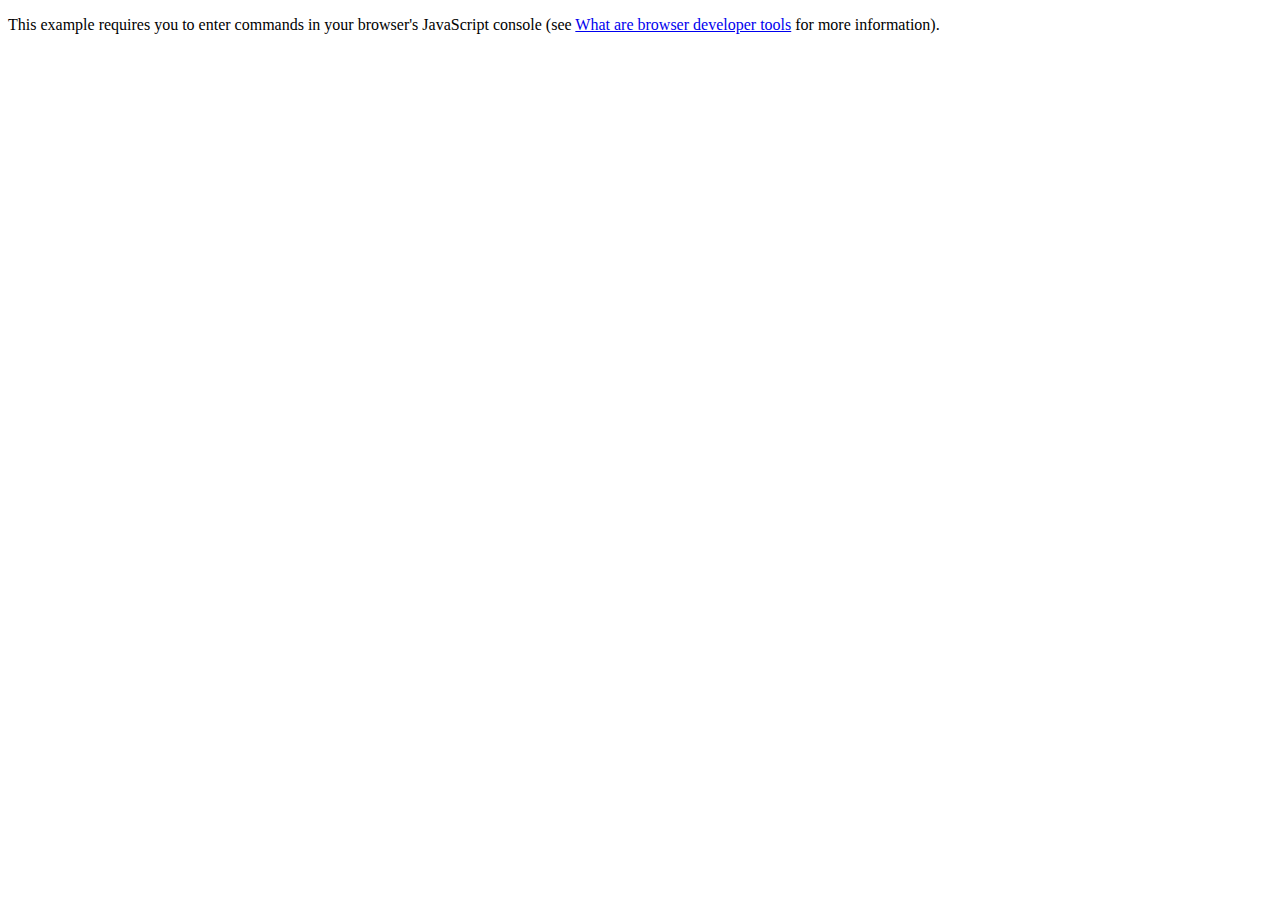
<file: index.html>
<!DOCTYPE html>
<html lang="en-us">
  <head>
    <meta charset="utf-8">
    <meta name="viewport" content="width=device-width">
    <title>Object-oriented JavaScript example</title>
  </head>

  <body>
    <p>This example requires you to enter commands in your browser's JavaScript console (see <a href="https://developer.mozilla.org/en-US/docs/Learn/Common_questions/What_are_browser_developer_tools">What are browser developer tools</a> for more information).</p>
    
    <script>
        const person = {
            name: {
                first:"Bob",
                last: "Smith",
            },
            age: 32,
            bio() {
                console.log(`${this.name.first}${this.name["last"]} is ${this["age"]} years old.`)
            },
            introduceSelf() {
                console.log(`Hi! I'm ${this.name[0]}.`)
            },
        };
        const myDataName = "height";
        const myDataValue = "1.75m"
        person[myDataName] = myDataValue

        
        function logPropertyName(propertyName){
            console.log(person[propertyName])



        }



        logPropertyName("name")
        logPropertyName("age")

    </script>
  </body>

</html>
</file>
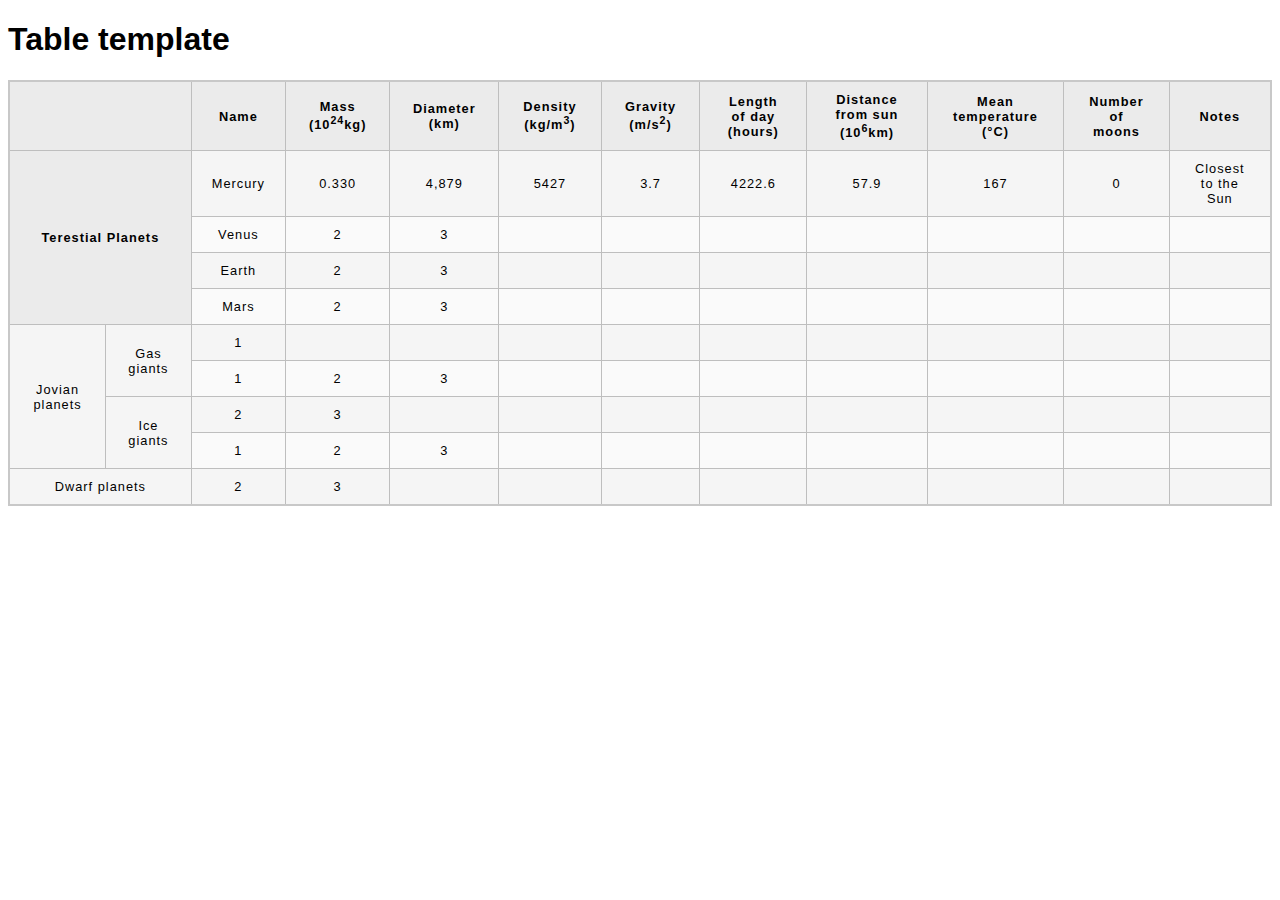
<file: learningTables.html>
<!DOCTYPE html>
<html lang="en">
  <head>
    <meta charset="utf-8">
    <meta name="viewport" content="width=device-width">
    <title>Table template</title>
    <link href="learningTables.css" rel="stylesheet" type="text/css">
  </head>
  <body>
    <h1>Table template</h1>
    <table>
        <thead>
            <th colspan="2"></th>
            <th>Name</th>
            <th>Mass (10<sup>24</sup>kg)</th>
            <th>Diameter (km)</th>
            <th>Density (kg/m<sup>3</sup>)</th>
            <th>Gravity (m/s<sup>2</sup>)</th>
            <th>Length of day (hours)</th>
            <th>Distance from sun (10<sup>6</sup>km)</th>
            <th>Mean temperature (°C)</th>
            <th>Number of moons</th>
            <th>Notes</th>
        </thead>
        <tbody>
            <tr>
                <th colspan="2" rowspan="4">Terestial Planets</th>
                <td>Mercury</td>         
                <td>0.330</td>
                <td>4,879</td>
                <td>5427</td>
                <td>3.7</td>
                <td>4222.6</td>
                <td>57.9</td>
                <td>167</td>
                <td>0</td>
                <td>Closest to the Sun</td>
            </tr>
            <tr>
                <td>Venus</td>
                <td>2</td>
                <td>3</td>
                <td></td>
                <td></td>
                <td></td>
                <td></td>
                <td></td>
                <td></td>
                <td></td>

            </tr>
            <tr>
                <td>Earth</td>
                <td>2</td>
                <td>3</td>
                <td></td>
                <td></td>
                <td></td>
                <td></td>
                <td></td>
                <td></td>
                <td></td>

            </tr>
            <tr>
                <td>Mars</td>
                <td>2</td>
                <td>3</td>
                <td></td>
                <td></td>
                <td></td>
                <td></td>
                <td></td>
                <td></td>
                <td></td>

            </tr>
            <tr>
                <td rowspan="4">Jovian planets</td>
                <td rowspan="2">Gas giants</td>
                <td>1</td>
                <td></td>
                <td></td>
                <td></td>
                <td></td>
                <td></td>
                <td></td>
                <td></td>
                <td></td>
                <td></td>
            </tr>
            <tr>
                <td>1</td>
                <td>2</td>
                <td>3</td>
                <td></td>
                <td></td>
                <td></td>
                <td></td>
                <td></td>
                <td></td>
                <td></td>
            </tr>
            <tr>
                <td rowspan="2">Ice giants</td>
                <td>2</td>
                <td>3</td>
                <td></td>
                <td></td>
                <td></td>
                <td></td>
                <td></td>
                <td></td>
                <td></td>
                <td></td>

            </tr>
            <tr>
                <td>1</td>
                <td>2</td>
                <td>3</td>
                <td></td>
                <td></td>
                <td></td>
                <td></td>
                <td></td>
                <td></td>
                <td></td>

            </tr>
            <tr>
                <td colspan="2">Dwarf planets</td>
                <td>2</td>
                <td>3</td>
                <td></td>
                <td></td>
                <td></td>
                <td></td>
                <td></td>
                <td></td>
                <td></td>
                <td></td>

            </tr>
        </tbody>
        <tfoot>

        </tfoot>
    </table>

  </body>
</html>
</file>
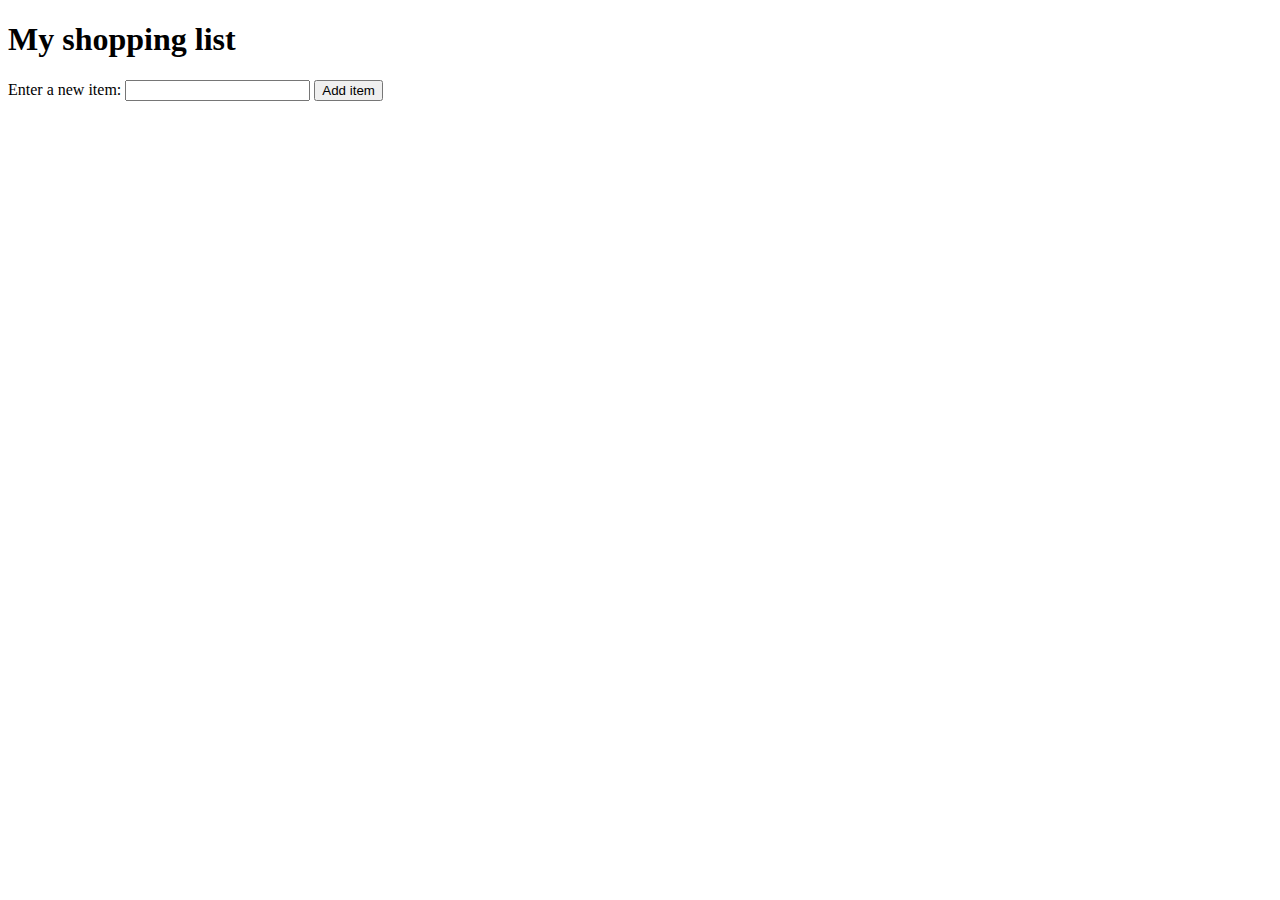
<file: shopping-list.html>
<!DOCTYPE html>
<html lang="en-us">
  <head>
    <meta charset="utf-8">
    <meta name="viewport" content="width=device-width, initial-scale=1.0">
    <title>Shopping list example</title>
    <style>
      li {
        margin-bottom: 10px;
      }

      li button {
        font-size: 8px;
        margin-left: 20px;
        color: #666;
      }
    </style>
  </head>
  <body>

    <h1>My shopping list</h1>

    <div>
      <label for="item">Enter a new item:</label>
      <input type="text" name="item" id="item">
      <button>Add item</button>
    </div>

    <ul>

    </ul>

    <script>

      const list = document.querySelector('ul')
      const input = document.querySelector('input')
      const button1 = document.querySelector('button')

      function storeInput() {
        ingredients = input.value;
        input.value = "";
        console.log(ingredients);
        let listItem = document.createElement('li');
        let listDescription = document.createElement('span');
        let listRemove = document.createElement('button');
        listItem.appendChild(listDescription);
        listItem.appendChild(listRemove);
        listDescription.textContent = ingredients;
        listRemove.textContent = "Delete";
        list.appendChild(listItem);
        listRemove.addEventListener('click', function() {
          listRemove.parentNode.remove()
        });
        document.getElementById('item').focus();

                

      }



      button1.addEventListener('click', storeInput)

    </script>
  </body>
</html>
</file>
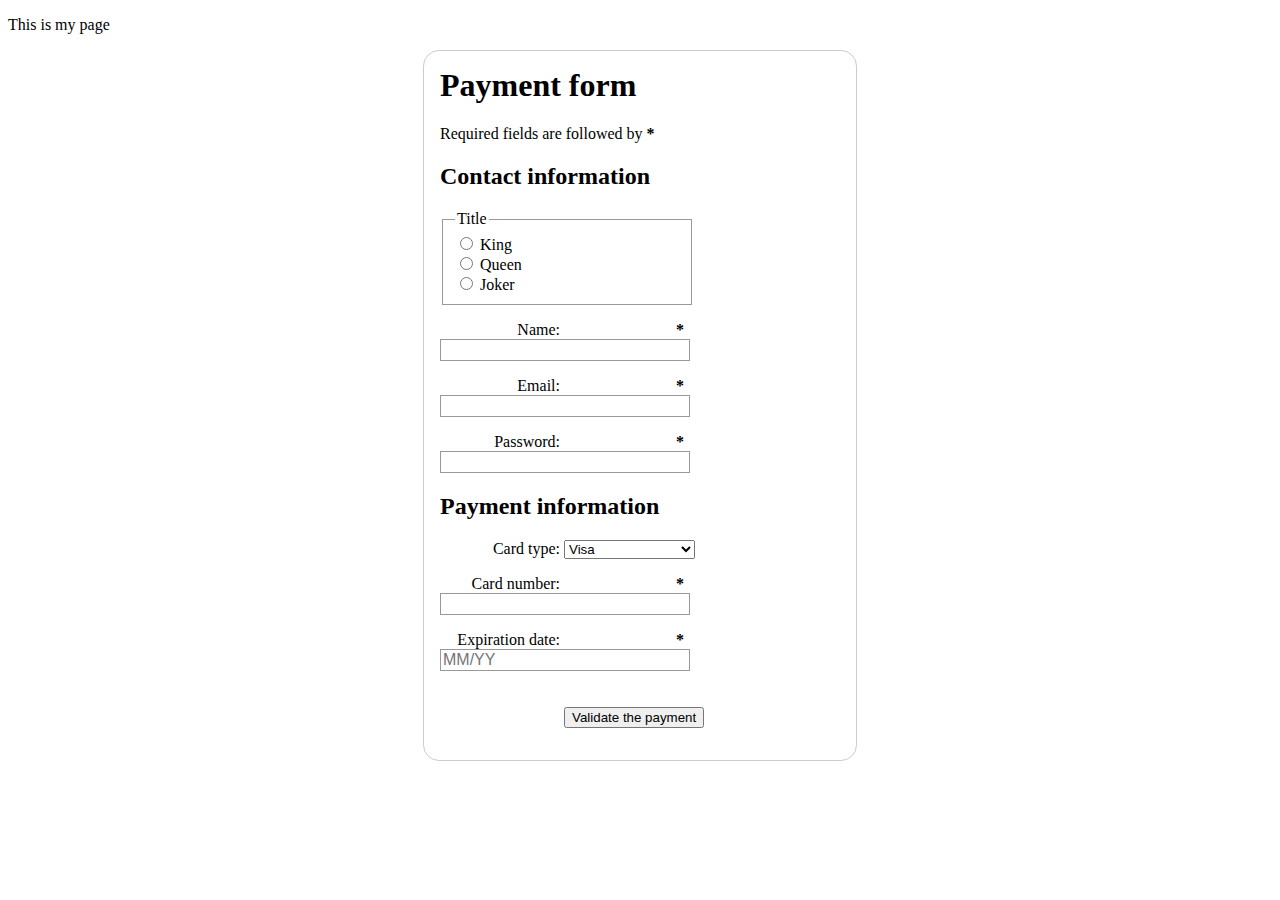
<file: form/form.html>
<!DOCTYPE html>
<html lang="en-US">
  <head>
    <meta charset="utf-8">
    <meta name="viewport" content="width=device-width">
    <title>My test page</title>
    <link rel="stylesheet" href="form.css">
  </head>
  <body>
    <p>This is my page</p>
    <form action="">
        <h1>Payment form</h1>
        <p>
            Required fields are followed by
            <strong><span aria-label="required">*</span></strong>
        </p>
        <section>
            <h2>Contact information</h2>
            <fieldset>
              <legend>Title</legend>
              <ul>
                <li>
                  <label for="title_1">
                    <input type="radio" id="title_1" name="title" value="K" />
                    King
                  </label>
                </li>
                <li>
                  <label for="title_2">
                    <input type="radio" id="title_2" name="title" value="Q" />
                    Queen
                  </label>
                </li>
                <li>
                  <label for="title_3">
                    <input type="radio" id="title_3" name="title" value="J" />
                    Joker
                  </label>
                </li>
              </ul>
            </fieldset>
            <p>
              <label for="name">
                <span>Name: </span>
                <strong><span aria-label="required">*</span></strong>
              </label>
              <input type="text" id="name" name="username" required />
            </p>
            <p>
              <label for="mail">
                <span>Email: </span>
                <strong><span aria-label="required">*</span></strong>
              </label>
              <input type="email" id="mail" name="usermail" required />
            </p>
            <p>
              <label for="pwd">
                <span>Password: </span>
                <strong><span aria-label="required">*</span></strong>
              </label>
              <input type="password" id="pwd" name="password" required />
            </p>
          </section>
          <section>
            <h2>Payment information</h2>
            <p>
              <label for="card">
                <span>Card type:</span>
              </label>
              <select id="card" name="usercard">
                <option value="visa">Visa</option>
                <option value="mc">Mastercard</option>
                <option value="amex">American Express</option>
              </select>
            </p>
            <p>
              <label for="number">
                <span>Card number:</span>
                <strong><span aria-label="required">*</span></strong>
              </label>
              <input type="tel" id="number" name="cardnumber" required />
            </p>
            <p>
              <label for="expiration">
                <span>Expiration date:</span>
                <strong><span aria-label="required">*</span></strong>
              </label>
              <input
                type="text"
                id="expiration"
                required="true"
                placeholder="MM/YY"
                pattern="^(0[1-9]|1[0-2])\/([0-9]{2})$" />
            </p>
          </section>
          <section>
            <p>
              <button type="submit">Validate the payment</button>
            </p>
          </section>
          
          
          
    </form>
  </body>
</html>
</file>
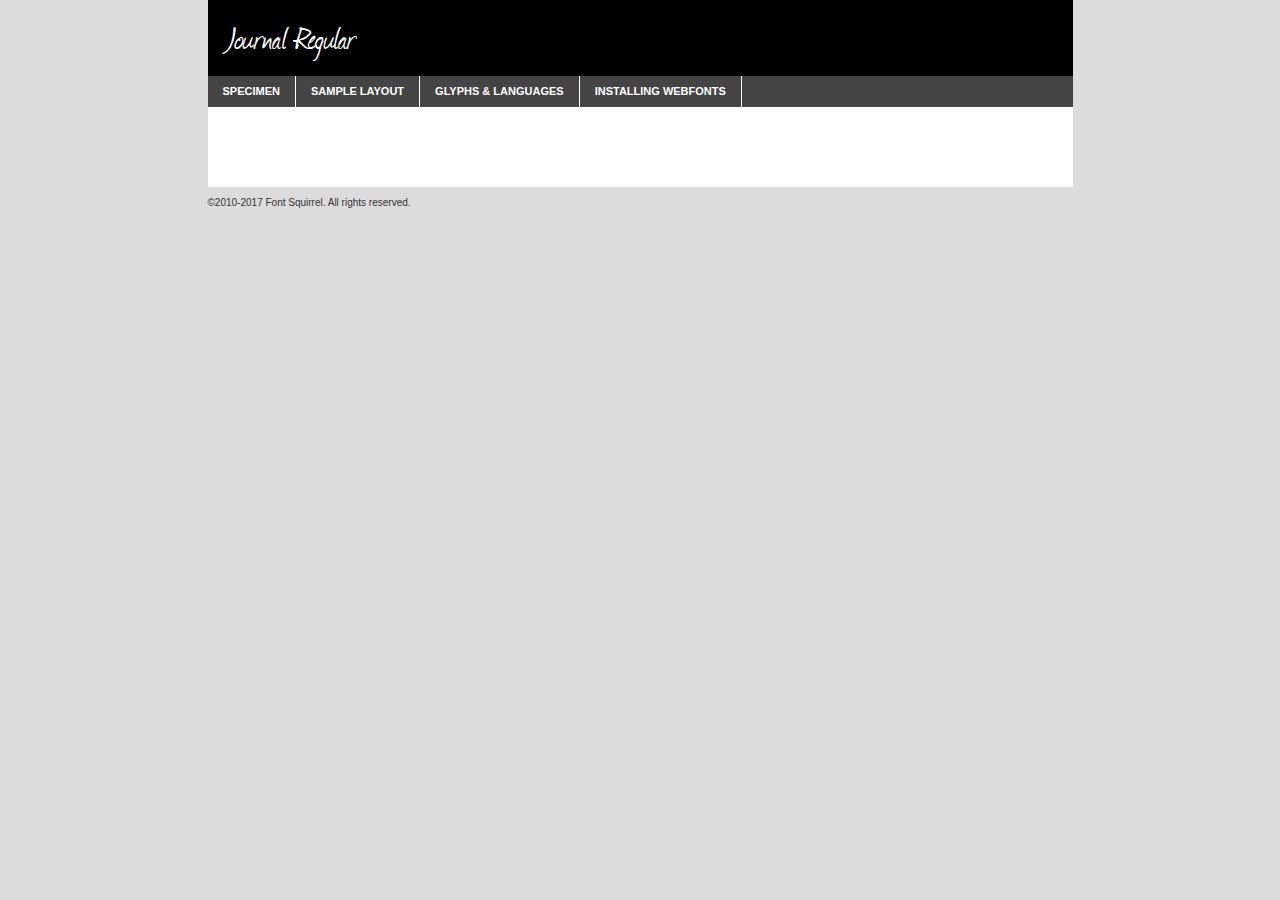
<file: postcard/journal-demo.html>
<!DOCTYPE html PUBLIC "-//W3C//DTD XHTML 1.0 Transitional//EN"
        "http://www.w3.org/TR/xhtml1/DTD/xhtml1-transitional.dtd">

<html xmlns="http://www.w3.org/1999/xhtml" xml:lang="en" lang="en">
<head>
    <meta http-equiv="Content-Type" content="text/html; charset=utf-8"/>
    <script src="http://ajax.googleapis.com/ajax/libs/jquery/1.7.2/jquery.min.js" type="text/javascript" charset="utf-8"></script>
    <script type="text/javascript">
		(function($) {
			$.fn.easyTabs = function(option) {
				var param = jQuery.extend({ fadeSpeed: 'fast', defaultContent: 1, activeClass: 'active' }, option);
				$(this).each(function() {
					var thisId = '#' + this.id;
					if ( param.defaultContent == '' )
					{
						param.defaultContent = 1;
					}
					if ( typeof param.defaultContent == 'number' )
					{
						var defaultTab = $(thisId + ' .tabs li:eq(' + (param.defaultContent - 1) + ') a').attr('href').substr(1);
					}
					else
					{
						var defaultTab = param.defaultContent;
					}
					$(thisId + ' .tabs li a').each(function() {
						var tabToHide = $(this).attr('href').substr(1);
						$('#' + tabToHide).addClass('easytabs-tab-content');
					});
					hideAll();
					changeContent(defaultTab);

					function hideAll() {$(thisId + ' .easytabs-tab-content').hide();}

					function changeContent(tabId)
					{
						hideAll();
						$(thisId + ' .tabs li').removeClass(param.activeClass);
						$(thisId + ' .tabs li a[href=#' + tabId + ']').closest('li').addClass(param.activeClass);
						if ( param.fadeSpeed != 'none' )
						{
							$(thisId + ' #' + tabId).fadeIn(param.fadeSpeed);
						}
						else
						{
							$(thisId + ' #' + tabId).show();
						}
					}

					$(thisId + ' .tabs li').click(function() {
						var tabId = $(this).find('a').attr('href').substr(1);
						changeContent(tabId);
						return false;
					});
				});
			}
		})(jQuery);
    </script>
    <link rel="stylesheet" href="specimen_files/specimen_stylesheet.css" type="text/css" charset="utf-8"/>
    <link rel="stylesheet" href="stylesheet.css" type="text/css" charset="utf-8"/>

    <style type="text/css">
        		body {
			font-family: 'journalregular';
        		}

            </style>

    <title>Journal Regular Specimen</title>


    <script type="text/javascript" charset="utf-8">
		$(document).ready(function() {
			$('#container').easyTabs({ defaultContent: 1 });
		});
    </script>
</head>

<body>
<div id="container">
    <div id="header">
		Journal Regular    </div>
    <ul class="tabs">
        <li><a href="#specimen">Specimen</a></li>
        <li><a href="#layout">Sample Layout</a></li>
		        <li><a href="#glyphs">Glyphs &amp; Languages</a></li>
        <li><a href="#installing">Installing Webfonts</a></li>

    </ul>

    <div id="main_content">


        <div id="specimen">

            <div class="section">
                <div class="grid12 firstcol">
                    <div class="huge">AaBb</div>
                </div>
            </div>

            <div class="section">
                <div class="glyph_range">A&#x200B;B&#x200b;C&#x200b;D&#x200b;E&#x200b;F&#x200b;G&#x200b;H&#x200b;I&#x200b;J&#x200b;K&#x200b;L&#x200b;M&#x200b;N&#x200b;O&#x200b;P&#x200b;Q&#x200b;R&#x200b;S&#x200b;T&#x200b;U&#x200b;V&#x200b;W&#x200b;X&#x200b;Y&#x200b;Z&#x200b;a&#x200b;b&#x200b;c&#x200b;d&#x200b;e&#x200b;f&#x200b;g&#x200b;h&#x200b;i&#x200b;j&#x200b;k&#x200b;l&#x200b;m&#x200b;n&#x200b;o&#x200b;p&#x200b;q&#x200b;r&#x200b;s&#x200b;t&#x200b;u&#x200b;v&#x200b;w&#x200b;x&#x200b;y&#x200b;z&#x200b;1&#x200b;2&#x200b;3&#x200b;4&#x200b;5&#x200b;6&#x200b;7&#x200b;8&#x200b;9&#x200b;0&#x200b;&amp;&#x200b;.&#x200b;,&#x200b;?&#x200b;!&#x200b;&#64;&#x200b;(&#x200b;)&#x200b;#&#x200b;$&#x200b;%&#x200b;*&#x200b;+&#x200b;-&#x200b;=&#x200b;:&#x200b;;</div>
            </div>
            <div class="section">
                <div class="grid12 firstcol">
                    <table class="sample_table">
                        <tr>
                            <td>10</td>
                            <td class="size10">abcdefghijklmnopqrstuvwxyzABCDEFGHIJKLMNOPQRSTUVWXYZ0123456789abcdefghijklmnopqrstuvwxyzABCDEFGHIJKLMNOPQRSTUVWXYZ0123456789abcdefghijklmnopqrstuvwxyzABCDEFGHIJKLMNOPQRSTUVWXYZ</td>
                        </tr>
                        <tr>
                            <td>11</td>
                            <td class="size11">abcdefghijklmnopqrstuvwxyzABCDEFGHIJKLMNOPQRSTUVWXYZ0123456789abcdefghijklmnopqrstuvwxyzABCDEFGHIJKLMNOPQRSTUVWXYZ0123456789abcdefghijklmnopqrstuvwxyzABCDEFGHIJKLMNOPQRSTUVWXYZ</td>
                        </tr>
                        <tr>
                            <td>12</td>
                            <td class="size12">abcdefghijklmnopqrstuvwxyzABCDEFGHIJKLMNOPQRSTUVWXYZ0123456789abcdefghijklmnopqrstuvwxyzABCDEFGHIJKLMNOPQRSTUVWXYZ0123456789abcdefghijklmnopqrstuvwxyzABCDEFGHIJKLMNOPQRSTUVWXYZ</td>
                        </tr>
                        <tr>
                            <td>13</td>
                            <td class="size13">abcdefghijklmnopqrstuvwxyzABCDEFGHIJKLMNOPQRSTUVWXYZ0123456789abcdefghijklmnopqrstuvwxyzABCDEFGHIJKLMNOPQRSTUVWXYZ0123456789abcdefghijklmnopqrstuvwxyzABCDEFGHIJKLMNOPQRSTUVWXYZ</td>
                        </tr>
                        <tr>
                            <td>14</td>
                            <td class="size14">abcdefghijklmnopqrstuvwxyzABCDEFGHIJKLMNOPQRSTUVWXYZ0123456789abcdefghijklmnopqrstuvwxyzABCDEFGHIJKLMNOPQRSTUVWXYZ0123456789abcdefghijklmnopqrstuvwxyzABCDEFGHIJKLMNOPQRSTUVWXYZ</td>
                        </tr>
                        <tr>
                            <td>16</td>
                            <td class="size16">abcdefghijklmnopqrstuvwxyzABCDEFGHIJKLMNOPQRSTUVWXYZ0123456789abcdefghijklmnopqrstuvwxyzABCDEFGHIJKLMNOPQRSTUVWXYZ</td>
                        </tr>
                        <tr>
                            <td>18</td>
                            <td class="size18">abcdefghijklmnopqrstuvwxyzABCDEFGHIJKLMNOPQRSTUVWXYZ0123456789abcdefghijklmnopqrstuvwxyzABCDEFGHIJKLMNOPQRSTUVWXYZ</td>
                        </tr>
                        <tr>
                            <td>20</td>
                            <td class="size20">abcdefghijklmnopqrstuvwxyzABCDEFGHIJKLMNOPQRSTUVWXYZ0123456789abcdefghijklmnopqrstuvwxyzABCDEFGHIJKLMNOPQRSTUVWXYZ</td>
                        </tr>
                        <tr>
                            <td>24</td>
                            <td class="size24">abcdefghijklmnopqrstuvwxyzABCDEFGHIJKLMNOPQRSTUVWXYZ0123456789abcdefghijklmnopqrstuvwxyzABCDEFGHIJKLMNOPQRSTUVWXYZ</td>
                        </tr>
                        <tr>
                            <td>30</td>
                            <td class="size30">abcdefghijklmnopqrstuvwxyzABCDEFGHIJKLMNOPQRSTUVWXYZ0123456789abcdefghijklmnopqrstuvwxyzABCDEFGHIJKLMNOPQRSTUVWXYZ</td>
                        </tr>
                        <tr>
                            <td>36</td>
                            <td class="size36">abcdefghijklmnopqrstuvwxyzABCDEFGHIJKLMNOPQRSTUVWXYZ0123456789abcdefghijklmnopqrstuvwxyzABCDEFGHIJKLMNOPQRSTUVWXYZ</td>
                        </tr>
                        <tr>
                            <td>48</td>
                            <td class="size48">abcdefghijklmnopqrstuvwxyzABCDEFGHIJKLMNOPQRSTUVWXYZ0123456789abcdefghijklmnopqrstuvwxyzABCDEFGHIJKLMNOPQRSTUVWXYZ</td>
                        </tr>
                        <tr>
                            <td>60</td>
                            <td class="size60">abcdefghijklmnopqrstuvwxyzABCDEFGHIJKLMNOPQRSTUVWXYZ0123456789abcdefghijklmnopqrstuvwxyzABCDEFGHIJKLMNOPQRSTUVWXYZ</td>
                        </tr>
                        <tr>
                            <td>72</td>
                            <td class="size72">abcdefghijklmnopqrstuvwxyzABCDEFGHIJKLMNOPQRSTUVWXYZ0123456789abcdefghijklmnopqrstuvwxyzABCDEFGHIJKLMNOPQRSTUVWXYZ</td>
                        </tr>
                        <tr>
                            <td>90</td>
                            <td class="size90">abcdefghijklmnopqrstuvwxyzABCDEFGHIJKLMNOPQRSTUVWXYZ0123456789abcdefghijklmnopqrstuvwxyzABCDEFGHIJKLMNOPQRSTUVWXYZ</td>
                        </tr>
                    </table>

                </div>

            </div>


            <div class="section" id="bodycomparison">


                <div id="xheight">
                    <div class="fontbody">&#x25FC;&#x25FC;&#x25FC;&#x25FC;&#x25FC;&#x25FC;&#x25FC;&#x25FC;&#x25FC;&#x25FC;&#x25FC;&#x25FC;&#x25FC;&#x25FC;&#x25FC;&#x25FC;&#x25FC;&#x25FC;&#x25FC;&#x25FC;&#x25FC;&#x25FC;&#x25FC;&#x25FC;&#x25FC;&#x25FC;&#x25FC;&#x25FC;&#x25FC;&#x25FC;&#x25FC;&#x25FC;&#x25FC;&#x25FC;&#x25FC;&#x25FC;&#x25FC;&#x25FC;&#x25FC;&#x25FC;&#x25FC;&#x25FC;&#x25FC;&#x25FC;&#x25FC;&#x25FC;&#x25FC;&#x25FC;&#x25FC;&#x25FC;&#x25FC;&#x25FC;&#x25FC;&#x25FC;&#x25FC;&#x25FC;&#x25FC;&#x25FC;&#x25FC;&#x25FC;&#x25FC;&#x25FC;&#x25FC;&#x25FC;&#x25FC;&#x25FC;&#x25FC;&#x25FC;&#x25FC;&#x25FC;&#x25FC;&#x25FC;&#x25FC;&#x25FC;&#x25FC;&#x25FC;&#x25FC;&#x25FC;&#x25FC;&#x25FC;&#x25FC;&#x25FC;&#x25FC;&#x25FC;&#x25FC;&#x25FC;&#x25FC;&#x25FC;&#x25FC;&#x25FC;&#x25FC;&#x25FC;&#x25FC;&#x25FC;&#x25FC;&#x25FC;&#x25FC;&#x25FC;&#x25FC;body</div>
                    <div class="arialbody">body</div>
                    <div class="verdanabody">body</div>
                    <div class="georgiabody">body</div>
                </div>
                <div class="fontbody" style="z-index:1">
                    body<span>Journal Regular</span>
                </div>
                <div class="arialbody" style="z-index:1">
                    body<span>Arial</span>
                </div>
                <div class="verdanabody" style="z-index:1">
                    body<span>Verdana</span>
                </div>
                <div class="georgiabody" style="z-index:1">
                    body<span>Georgia</span>
                </div>


            </div>


            <div class="section psample psample_row1" id="">

                <div class="grid2 firstcol">
                    <p class="size10"><span>10.</span>Aenean lacinia bibendum nulla sed consectetur. Fusce dapibus, tellus ac cursus commodo, tortor mauris condimentum nibh, ut fermentum massa justo sit amet risus. Nullam id dolor id nibh ultricies vehicula ut id elit. Cum sociis natoque penatibus et magnis dis parturient montes, nascetur ridiculus mus. Nulla vitae elit libero, a pharetra augue.</p>

                </div>
                <div class="grid3">
                    <p class="size11"><span>11.</span>Aenean lacinia bibendum nulla sed consectetur. Fusce dapibus, tellus ac cursus commodo, tortor mauris condimentum nibh, ut fermentum massa justo sit amet risus. Nullam id dolor id nibh ultricies vehicula ut id elit. Cum sociis natoque penatibus et magnis dis parturient montes, nascetur ridiculus mus. Nulla vitae elit libero, a pharetra augue.</p>

                </div>
                <div class="grid3">
                    <p class="size12"><span>12.</span>Aenean lacinia bibendum nulla sed consectetur. Fusce dapibus, tellus ac cursus commodo, tortor mauris condimentum nibh, ut fermentum massa justo sit amet risus. Nullam id dolor id nibh ultricies vehicula ut id elit. Cum sociis natoque penatibus et magnis dis parturient montes, nascetur ridiculus mus. Nulla vitae elit libero, a pharetra augue.</p>

                </div>
                <div class="grid4">
                    <p class="size13"><span>13.</span>Aenean lacinia bibendum nulla sed consectetur. Fusce dapibus, tellus ac cursus commodo, tortor mauris condimentum nibh, ut fermentum massa justo sit amet risus. Nullam id dolor id nibh ultricies vehicula ut id elit. Cum sociis natoque penatibus et magnis dis parturient montes, nascetur ridiculus mus. Nulla vitae elit libero, a pharetra augue.</p>

                </div>
                <div class="white_blend"></div>

            </div>
            <div class="section psample psample_row2" id="">
                <div class="grid3 firstcol">
                    <p class="size14"><span>14.</span>Aenean lacinia bibendum nulla sed consectetur. Fusce dapibus, tellus ac cursus commodo, tortor mauris condimentum nibh, ut fermentum massa justo sit amet risus. Nullam id dolor id nibh ultricies vehicula ut id elit. Cum sociis natoque penatibus et magnis dis parturient montes, nascetur ridiculus mus. Nulla vitae elit libero, a pharetra augue.</p>

                </div>
                <div class="grid4">
                    <p class="size16"><span>16.</span>Aenean lacinia bibendum nulla sed consectetur. Fusce dapibus, tellus ac cursus commodo, tortor mauris condimentum nibh, ut fermentum massa justo sit amet risus. Nullam id dolor id nibh ultricies vehicula ut id elit. Cum sociis natoque penatibus et magnis dis parturient montes, nascetur ridiculus mus. Nulla vitae elit libero, a pharetra augue.</p>

                </div>
                <div class="grid5">
                    <p class="size18"><span>18.</span>Aenean lacinia bibendum nulla sed consectetur. Fusce dapibus, tellus ac cursus commodo, tortor mauris condimentum nibh, ut fermentum massa justo sit amet risus. Nullam id dolor id nibh ultricies vehicula ut id elit. Cum sociis natoque penatibus et magnis dis parturient montes, nascetur ridiculus mus. Nulla vitae elit libero, a pharetra augue.</p>

                </div>

                <div class="white_blend"></div>

            </div>

            <div class="section psample psample_row3" id="">
                <div class="grid5 firstcol">
                    <p class="size20"><span>20.</span>Aenean lacinia bibendum nulla sed consectetur. Fusce dapibus, tellus ac cursus commodo, tortor mauris condimentum nibh, ut fermentum massa justo sit amet risus. Nullam id dolor id nibh ultricies vehicula ut id elit. Cum sociis natoque penatibus et magnis dis parturient montes, nascetur ridiculus mus. Nulla vitae elit libero, a pharetra augue.</p>
                </div>
                <div class="grid7">
                    <p class="size24"><span>24.</span>Aenean lacinia bibendum nulla sed consectetur. Fusce dapibus, tellus ac cursus commodo, tortor mauris condimentum nibh, ut fermentum massa justo sit amet risus. Nullam id dolor id nibh ultricies vehicula ut id elit. Cum sociis natoque penatibus et magnis dis parturient montes, nascetur ridiculus mus. Nulla vitae elit libero, a pharetra augue.</p>
                </div>

                <div class="white_blend"></div>

            </div>

            <div class="section psample psample_row4" id="">
                <div class="grid12 firstcol">
                    <p class="size30"><span>30.</span>Aenean lacinia bibendum nulla sed consectetur. Fusce dapibus, tellus ac cursus commodo, tortor mauris condimentum nibh, ut fermentum massa justo sit amet risus. Nullam id dolor id nibh ultricies vehicula ut id elit. Cum sociis natoque penatibus et magnis dis parturient montes, nascetur ridiculus mus. Nulla vitae elit libero, a pharetra augue.</p>
                </div>
                <div class="white_blend"></div>

            </div>


            <div class="section psample psample_row1 fullreverse">
                <div class="grid2 firstcol">
                    <p class="size10"><span>10.</span>Aenean lacinia bibendum nulla sed consectetur. Fusce dapibus, tellus ac cursus commodo, tortor mauris condimentum nibh, ut fermentum massa justo sit amet risus. Nullam id dolor id nibh ultricies vehicula ut id elit. Cum sociis natoque penatibus et magnis dis parturient montes, nascetur ridiculus mus. Nulla vitae elit libero, a pharetra augue.</p>

                </div>
                <div class="grid3">
                    <p class="size11"><span>11.</span>Aenean lacinia bibendum nulla sed consectetur. Fusce dapibus, tellus ac cursus commodo, tortor mauris condimentum nibh, ut fermentum massa justo sit amet risus. Nullam id dolor id nibh ultricies vehicula ut id elit. Cum sociis natoque penatibus et magnis dis parturient montes, nascetur ridiculus mus. Nulla vitae elit libero, a pharetra augue.</p>

                </div>
                <div class="grid3">
                    <p class="size12"><span>12.</span>Aenean lacinia bibendum nulla sed consectetur. Fusce dapibus, tellus ac cursus commodo, tortor mauris condimentum nibh, ut fermentum massa justo sit amet risus. Nullam id dolor id nibh ultricies vehicula ut id elit. Cum sociis natoque penatibus et magnis dis parturient montes, nascetur ridiculus mus. Nulla vitae elit libero, a pharetra augue.</p>

                </div>
                <div class="grid4">
                    <p class="size13"><span>13.</span>Aenean lacinia bibendum nulla sed consectetur. Fusce dapibus, tellus ac cursus commodo, tortor mauris condimentum nibh, ut fermentum massa justo sit amet risus. Nullam id dolor id nibh ultricies vehicula ut id elit. Cum sociis natoque penatibus et magnis dis parturient montes, nascetur ridiculus mus. Nulla vitae elit libero, a pharetra augue.</p>

                </div>
                <div class="black_blend"></div>

            </div>

            <div class="section psample psample_row2 fullreverse">
                <div class="grid3 firstcol">
                    <p class="size14"><span>14.</span>Aenean lacinia bibendum nulla sed consectetur. Fusce dapibus, tellus ac cursus commodo, tortor mauris condimentum nibh, ut fermentum massa justo sit amet risus. Nullam id dolor id nibh ultricies vehicula ut id elit. Cum sociis natoque penatibus et magnis dis parturient montes, nascetur ridiculus mus. Nulla vitae elit libero, a pharetra augue.</p>

                </div>
                <div class="grid4">
                    <p class="size16"><span>16.</span>Aenean lacinia bibendum nulla sed consectetur. Fusce dapibus, tellus ac cursus commodo, tortor mauris condimentum nibh, ut fermentum massa justo sit amet risus. Nullam id dolor id nibh ultricies vehicula ut id elit. Cum sociis natoque penatibus et magnis dis parturient montes, nascetur ridiculus mus. Nulla vitae elit libero, a pharetra augue.</p>

                </div>
                <div class="grid5">
                    <p class="size18"><span>18.</span>Aenean lacinia bibendum nulla sed consectetur. Fusce dapibus, tellus ac cursus commodo, tortor mauris condimentum nibh, ut fermentum massa justo sit amet risus. Nullam id dolor id nibh ultricies vehicula ut id elit. Cum sociis natoque penatibus et magnis dis parturient montes, nascetur ridiculus mus. Nulla vitae elit libero, a pharetra augue.</p>

                </div>
                <div class="black_blend"></div>

            </div>

            <div class="section psample fullreverse psample_row3" id="">
                <div class="grid5 firstcol">
                    <p class="size20"><span>20.</span>Aenean lacinia bibendum nulla sed consectetur. Fusce dapibus, tellus ac cursus commodo, tortor mauris condimentum nibh, ut fermentum massa justo sit amet risus. Nullam id dolor id nibh ultricies vehicula ut id elit. Cum sociis natoque penatibus et magnis dis parturient montes, nascetur ridiculus mus. Nulla vitae elit libero, a pharetra augue.</p>
                </div>
                <div class="grid7">
                    <p class="size24"><span>24.</span>Aenean lacinia bibendum nulla sed consectetur. Fusce dapibus, tellus ac cursus commodo, tortor mauris condimentum nibh, ut fermentum massa justo sit amet risus. Nullam id dolor id nibh ultricies vehicula ut id elit. Cum sociis natoque penatibus et magnis dis parturient montes, nascetur ridiculus mus. Nulla vitae elit libero, a pharetra augue.</p>
                </div>

                <div class="black_blend"></div>

            </div>

            <div class="section psample fullreverse psample_row4" id="" style="border-bottom: 20px #000 solid;">
                <div class="grid12 firstcol">
                    <p class="size30"><span>30.</span>Aenean lacinia bibendum nulla sed consectetur. Fusce dapibus, tellus ac cursus commodo, tortor mauris condimentum nibh, ut fermentum massa justo sit amet risus. Nullam id dolor id nibh ultricies vehicula ut id elit. Cum sociis natoque penatibus et magnis dis parturient montes, nascetur ridiculus mus. Nulla vitae elit libero, a pharetra augue.</p>
                </div>
                <div class="black_blend"></div>

            </div>


        </div>

        <div id="layout">

            <div class="section">

                <div class="grid12 firstcol">
                    <h1>Lorem Ipsum Dolor</h1>
                    <h2>Etiam porta sem malesuada magna mollis euismod</h2>

                    <p class="byline">By <a href="#link">Aenean Lacinia</a></p>
                </div>
            </div>
            <div class="section">
                <div class="grid8 firstcol">
                    <p class="large">Donec sed odio dui. Morbi leo risus, porta ac consectetur ac, vestibulum at eros. Fusce dapibus, tellus ac cursus commodo, tortor mauris condimentum nibh, ut fermentum massa justo sit amet risus. </p>


                    <h3>Pellentesque ornare sem</h3>

                    <p>Maecenas sed diam eget risus varius blandit sit amet non magna. Maecenas faucibus mollis interdum. Donec ullamcorper nulla non metus auctor fringilla. Nullam id dolor id nibh ultricies vehicula ut id elit. Nullam id dolor id nibh ultricies vehicula ut id elit. </p>

                    <p>Aenean eu leo quam. Pellentesque ornare sem lacinia quam venenatis vestibulum. Lorem ipsum dolor sit amet, consectetur adipiscing elit. Cum sociis natoque penatibus et magnis dis parturient montes, nascetur ridiculus mus. </p>

                    <p>Nulla vitae elit libero, a pharetra augue. Praesent commodo cursus magna, vel scelerisque nisl consectetur et. Aenean lacinia bibendum nulla sed consectetur. </p>

                    <p>Nullam quis risus eget urna mollis ornare vel eu leo. Nullam quis risus eget urna mollis ornare vel eu leo. Maecenas sed diam eget risus varius blandit sit amet non magna. Donec ullamcorper nulla non metus auctor fringilla. </p>

                    <h3>Cras mattis consectetur</h3>

                    <p>Aenean eu leo quam. Pellentesque ornare sem lacinia quam venenatis vestibulum. Aenean lacinia bibendum nulla sed consectetur. Integer posuere erat a ante venenatis dapibus posuere velit aliquet. Cras mattis consectetur purus sit amet fermentum. </p>

                    <p>Nullam id dolor id nibh ultricies vehicula ut id elit. Nullam quis risus eget urna mollis ornare vel eu leo. Cras mattis consectetur purus sit amet fermentum.</p>
                </div>

                <div class="grid4 sidebar">

                    <div class="box reverse">
                        <p class="last">Nullam quis risus eget urna mollis ornare vel eu leo. Donec ullamcorper nulla non metus auctor fringilla. Cras mattis consectetur purus sit amet fermentum. Sed posuere consectetur est at lobortis. Lorem ipsum dolor sit amet, consectetur adipiscing elit. </p>
                    </div>

                    <p class="caption">Maecenas sed diam eget risus varius.</p>

                    <p>Vestibulum id ligula porta felis euismod semper. Integer posuere erat a ante venenatis dapibus posuere velit aliquet. Vestibulum id ligula porta felis euismod semper. Sed posuere consectetur est at lobortis. Maecenas sed diam eget risus varius blandit sit amet non magna. Fusce dapibus, tellus ac cursus commodo, tortor mauris condimentum nibh, ut fermentum massa justo sit amet risus. </p>


                    <p>Duis mollis, est non commodo luctus, nisi erat porttitor ligula, eget lacinia odio sem nec elit. Aenean lacinia bibendum nulla sed consectetur. Vivamus sagittis lacus vel augue laoreet rutrum faucibus dolor auctor. Aenean lacinia bibendum nulla sed consectetur. Nullam quis risus eget urna mollis ornare vel eu leo. </p>

                    <p>Praesent commodo cursus magna, vel scelerisque nisl consectetur et. Donec ullamcorper nulla non metus auctor fringilla. Maecenas faucibus mollis interdum. Fusce dapibus, tellus ac cursus commodo, tortor mauris condimentum nibh, ut fermentum massa justo sit amet risus. </p>

                </div>
            </div>

        </div>


		

        <div id="glyphs">
            <div class="section">
                <div class="grid12 firstcol">

                    <h1>Language Support</h1>
                    <p>The subset of Journal Regular in this kit supports the following languages:<br/>

						Albanian, Basque, Breton, Chamorro, English, Finnish, French, Frisian, Galician, German, Italian, Malagasy, Norwegian, Portuguese, Spanish, Alsatian, Aragonese, Arapaho, Arrernte, Asturian, Aymara, Bislama, Cebuano, Corsican, Fijian, French_creole, Genoese, Gilbertese, Greenlandic, Haitian_creole, Hiligaynon, Hmong, Hopi, Ibanag, Iloko_ilokano, Indonesian, Interglossa_glosa, Interlingua, Irish_gaelic, Jerriais, Lojban, Lombard, Luxembourgeois, Manx, Mohawk, Norfolk_pitcairnese, Occitan, Oromo, Pangasinan, Papiamento, Piedmontese, Potawatomi, Rhaeto-romance, Romansh, Rotokas, Sami_lule, Samoan, Sardinian, Scots_gaelic, Seychelles_creole, Shona, Sicilian, Somali, Southern_ndebele, Swahili, Swati_swazi, Tagalog_filipino_pilipino, Tetum, Tok_pisin, Uyghur_latinized, Volapuk, Walloon, Warlpiri, Xhosa, Yapese, Zulu, Latinbasic, Ubasic, Demo                    </p>
                    <h1>Glyph Chart</h1>
                    <p>The subset of Journal Regular in this kit includes all the glyphs listed below. Unicode entities are included above each glyph to help you insert individual characters into your layout.</p>
                    <div id="glyph_chart">

																				                                <div><p>&amp;#13;</p>&#13;</div>
																				                                <div><p>&amp;#32;</p>&#32;</div>
																				                                <div><p>&amp;#33;</p>&#33;</div>
																				                                <div><p>&amp;#34;</p>&#34;</div>
																				                                <div><p>&amp;#35;</p>&#35;</div>
																				                                <div><p>&amp;#36;</p>&#36;</div>
																				                                <div><p>&amp;#37;</p>&#37;</div>
																				                                <div><p>&amp;#38;</p>&#38;</div>
																				                                <div><p>&amp;#39;</p>&#39;</div>
																				                                <div><p>&amp;#40;</p>&#40;</div>
																				                                <div><p>&amp;#41;</p>&#41;</div>
																				                                <div><p>&amp;#42;</p>&#42;</div>
																				                                <div><p>&amp;#43;</p>&#43;</div>
																				                                <div><p>&amp;#44;</p>&#44;</div>
																				                                <div><p>&amp;#45;</p>&#45;</div>
																				                                <div><p>&amp;#46;</p>&#46;</div>
																				                                <div><p>&amp;#47;</p>&#47;</div>
																				                                <div><p>&amp;#48;</p>&#48;</div>
																				                                <div><p>&amp;#49;</p>&#49;</div>
																				                                <div><p>&amp;#50;</p>&#50;</div>
																				                                <div><p>&amp;#51;</p>&#51;</div>
																				                                <div><p>&amp;#52;</p>&#52;</div>
																				                                <div><p>&amp;#53;</p>&#53;</div>
																				                                <div><p>&amp;#54;</p>&#54;</div>
																				                                <div><p>&amp;#55;</p>&#55;</div>
																				                                <div><p>&amp;#56;</p>&#56;</div>
																				                                <div><p>&amp;#57;</p>&#57;</div>
																				                                <div><p>&amp;#58;</p>&#58;</div>
																				                                <div><p>&amp;#59;</p>&#59;</div>
																				                                <div><p>&amp;#60;</p>&#60;</div>
																				                                <div><p>&amp;#61;</p>&#61;</div>
																				                                <div><p>&amp;#62;</p>&#62;</div>
																				                                <div><p>&amp;#63;</p>&#63;</div>
																				                                <div><p>&amp;#64;</p>&#64;</div>
																				                                <div><p>&amp;#65;</p>&#65;</div>
																				                                <div><p>&amp;#66;</p>&#66;</div>
																				                                <div><p>&amp;#67;</p>&#67;</div>
																				                                <div><p>&amp;#68;</p>&#68;</div>
																				                                <div><p>&amp;#69;</p>&#69;</div>
																				                                <div><p>&amp;#70;</p>&#70;</div>
																				                                <div><p>&amp;#71;</p>&#71;</div>
																				                                <div><p>&amp;#72;</p>&#72;</div>
																				                                <div><p>&amp;#73;</p>&#73;</div>
																				                                <div><p>&amp;#74;</p>&#74;</div>
																				                                <div><p>&amp;#75;</p>&#75;</div>
																				                                <div><p>&amp;#76;</p>&#76;</div>
																				                                <div><p>&amp;#77;</p>&#77;</div>
																				                                <div><p>&amp;#78;</p>&#78;</div>
																				                                <div><p>&amp;#79;</p>&#79;</div>
																				                                <div><p>&amp;#80;</p>&#80;</div>
																				                                <div><p>&amp;#81;</p>&#81;</div>
																				                                <div><p>&amp;#82;</p>&#82;</div>
																				                                <div><p>&amp;#83;</p>&#83;</div>
																				                                <div><p>&amp;#84;</p>&#84;</div>
																				                                <div><p>&amp;#85;</p>&#85;</div>
																				                                <div><p>&amp;#86;</p>&#86;</div>
																				                                <div><p>&amp;#87;</p>&#87;</div>
																				                                <div><p>&amp;#88;</p>&#88;</div>
																				                                <div><p>&amp;#89;</p>&#89;</div>
																				                                <div><p>&amp;#90;</p>&#90;</div>
																				                                <div><p>&amp;#91;</p>&#91;</div>
																				                                <div><p>&amp;#92;</p>&#92;</div>
																				                                <div><p>&amp;#93;</p>&#93;</div>
																				                                <div><p>&amp;#94;</p>&#94;</div>
																				                                <div><p>&amp;#95;</p>&#95;</div>
																				                                <div><p>&amp;#96;</p>&#96;</div>
																				                                <div><p>&amp;#97;</p>&#97;</div>
																				                                <div><p>&amp;#98;</p>&#98;</div>
																				                                <div><p>&amp;#99;</p>&#99;</div>
																				                                <div><p>&amp;#100;</p>&#100;</div>
																				                                <div><p>&amp;#101;</p>&#101;</div>
																				                                <div><p>&amp;#102;</p>&#102;</div>
																				                                <div><p>&amp;#103;</p>&#103;</div>
																				                                <div><p>&amp;#104;</p>&#104;</div>
																				                                <div><p>&amp;#105;</p>&#105;</div>
																				                                <div><p>&amp;#106;</p>&#106;</div>
																				                                <div><p>&amp;#107;</p>&#107;</div>
																				                                <div><p>&amp;#108;</p>&#108;</div>
																				                                <div><p>&amp;#109;</p>&#109;</div>
																				                                <div><p>&amp;#110;</p>&#110;</div>
																				                                <div><p>&amp;#111;</p>&#111;</div>
																				                                <div><p>&amp;#112;</p>&#112;</div>
																				                                <div><p>&amp;#113;</p>&#113;</div>
																				                                <div><p>&amp;#114;</p>&#114;</div>
																				                                <div><p>&amp;#115;</p>&#115;</div>
																				                                <div><p>&amp;#116;</p>&#116;</div>
																				                                <div><p>&amp;#117;</p>&#117;</div>
																				                                <div><p>&amp;#118;</p>&#118;</div>
																				                                <div><p>&amp;#119;</p>&#119;</div>
																				                                <div><p>&amp;#120;</p>&#120;</div>
																				                                <div><p>&amp;#121;</p>&#121;</div>
																				                                <div><p>&amp;#122;</p>&#122;</div>
																				                                <div><p>&amp;#123;</p>&#123;</div>
																				                                <div><p>&amp;#124;</p>&#124;</div>
																				                                <div><p>&amp;#125;</p>&#125;</div>
																				                                <div><p>&amp;#126;</p>&#126;</div>
																				                                <div><p>&amp;#160;</p>&#160;</div>
																				                                <div><p>&amp;#161;</p>&#161;</div>
																				                                <div><p>&amp;#162;</p>&#162;</div>
																				                                <div><p>&amp;#163;</p>&#163;</div>
																				                                <div><p>&amp;#165;</p>&#165;</div>
																				                                <div><p>&amp;#167;</p>&#167;</div>
																				                                <div><p>&amp;#168;</p>&#168;</div>
																				                                <div><p>&amp;#169;</p>&#169;</div>
																				                                <div><p>&amp;#170;</p>&#170;</div>
																				                                <div><p>&amp;#171;</p>&#171;</div>
																				                                <div><p>&amp;#172;</p>&#172;</div>
																				                                <div><p>&amp;#173;</p>&#173;</div>
																				                                <div><p>&amp;#174;</p>&#174;</div>
																				                                <div><p>&amp;#175;</p>&#175;</div>
																				                                <div><p>&amp;#176;</p>&#176;</div>
																				                                <div><p>&amp;#177;</p>&#177;</div>
																				                                <div><p>&amp;#180;</p>&#180;</div>
																				                                <div><p>&amp;#181;</p>&#181;</div>
																				                                <div><p>&amp;#182;</p>&#182;</div>
																				                                <div><p>&amp;#183;</p>&#183;</div>
																				                                <div><p>&amp;#184;</p>&#184;</div>
																				                                <div><p>&amp;#186;</p>&#186;</div>
																				                                <div><p>&amp;#187;</p>&#187;</div>
																				                                <div><p>&amp;#191;</p>&#191;</div>
																				                                <div><p>&amp;#192;</p>&#192;</div>
																				                                <div><p>&amp;#193;</p>&#193;</div>
																				                                <div><p>&amp;#194;</p>&#194;</div>
																				                                <div><p>&amp;#195;</p>&#195;</div>
																				                                <div><p>&amp;#196;</p>&#196;</div>
																				                                <div><p>&amp;#197;</p>&#197;</div>
																				                                <div><p>&amp;#198;</p>&#198;</div>
																				                                <div><p>&amp;#199;</p>&#199;</div>
																				                                <div><p>&amp;#200;</p>&#200;</div>
																				                                <div><p>&amp;#201;</p>&#201;</div>
																				                                <div><p>&amp;#202;</p>&#202;</div>
																				                                <div><p>&amp;#203;</p>&#203;</div>
																				                                <div><p>&amp;#204;</p>&#204;</div>
																				                                <div><p>&amp;#205;</p>&#205;</div>
																				                                <div><p>&amp;#206;</p>&#206;</div>
																				                                <div><p>&amp;#207;</p>&#207;</div>
																				                                <div><p>&amp;#209;</p>&#209;</div>
																				                                <div><p>&amp;#210;</p>&#210;</div>
																				                                <div><p>&amp;#211;</p>&#211;</div>
																				                                <div><p>&amp;#212;</p>&#212;</div>
																				                                <div><p>&amp;#213;</p>&#213;</div>
																				                                <div><p>&amp;#214;</p>&#214;</div>
																				                                <div><p>&amp;#216;</p>&#216;</div>
																				                                <div><p>&amp;#217;</p>&#217;</div>
																				                                <div><p>&amp;#218;</p>&#218;</div>
																				                                <div><p>&amp;#219;</p>&#219;</div>
																				                                <div><p>&amp;#220;</p>&#220;</div>
																				                                <div><p>&amp;#221;</p>&#221;</div>
																				                                <div><p>&amp;#223;</p>&#223;</div>
																				                                <div><p>&amp;#224;</p>&#224;</div>
																				                                <div><p>&amp;#225;</p>&#225;</div>
																				                                <div><p>&amp;#226;</p>&#226;</div>
																				                                <div><p>&amp;#227;</p>&#227;</div>
																				                                <div><p>&amp;#228;</p>&#228;</div>
																				                                <div><p>&amp;#229;</p>&#229;</div>
																				                                <div><p>&amp;#230;</p>&#230;</div>
																				                                <div><p>&amp;#231;</p>&#231;</div>
																				                                <div><p>&amp;#232;</p>&#232;</div>
																				                                <div><p>&amp;#233;</p>&#233;</div>
																				                                <div><p>&amp;#234;</p>&#234;</div>
																				                                <div><p>&amp;#235;</p>&#235;</div>
																				                                <div><p>&amp;#236;</p>&#236;</div>
																				                                <div><p>&amp;#237;</p>&#237;</div>
																				                                <div><p>&amp;#238;</p>&#238;</div>
																				                                <div><p>&amp;#239;</p>&#239;</div>
																				                                <div><p>&amp;#241;</p>&#241;</div>
																				                                <div><p>&amp;#242;</p>&#242;</div>
																				                                <div><p>&amp;#243;</p>&#243;</div>
																				                                <div><p>&amp;#244;</p>&#244;</div>
																				                                <div><p>&amp;#245;</p>&#245;</div>
																				                                <div><p>&amp;#246;</p>&#246;</div>
																				                                <div><p>&amp;#247;</p>&#247;</div>
																				                                <div><p>&amp;#248;</p>&#248;</div>
																				                                <div><p>&amp;#249;</p>&#249;</div>
																				                                <div><p>&amp;#250;</p>&#250;</div>
																				                                <div><p>&amp;#251;</p>&#251;</div>
																				                                <div><p>&amp;#252;</p>&#252;</div>
																				                                <div><p>&amp;#255;</p>&#255;</div>
																				                                <div><p>&amp;#338;</p>&#338;</div>
																				                                <div><p>&amp;#339;</p>&#339;</div>
																				                                <div><p>&amp;#376;</p>&#376;</div>
																				                                <div><p>&amp;#710;</p>&#710;</div>
																				                                <div><p>&amp;#732;</p>&#732;</div>
																				                                <div><p>&amp;#8192;</p>&#8192;</div>
																				                                <div><p>&amp;#8193;</p>&#8193;</div>
																				                                <div><p>&amp;#8194;</p>&#8194;</div>
																				                                <div><p>&amp;#8195;</p>&#8195;</div>
																				                                <div><p>&amp;#8196;</p>&#8196;</div>
																				                                <div><p>&amp;#8197;</p>&#8197;</div>
																				                                <div><p>&amp;#8198;</p>&#8198;</div>
																				                                <div><p>&amp;#8199;</p>&#8199;</div>
																				                                <div><p>&amp;#8200;</p>&#8200;</div>
																				                                <div><p>&amp;#8201;</p>&#8201;</div>
																				                                <div><p>&amp;#8202;</p>&#8202;</div>
																				                                <div><p>&amp;#8208;</p>&#8208;</div>
																				                                <div><p>&amp;#8209;</p>&#8209;</div>
																				                                <div><p>&amp;#8210;</p>&#8210;</div>
																				                                <div><p>&amp;#8211;</p>&#8211;</div>
																				                                <div><p>&amp;#8212;</p>&#8212;</div>
																				                                <div><p>&amp;#8216;</p>&#8216;</div>
																				                                <div><p>&amp;#8217;</p>&#8217;</div>
																				                                <div><p>&amp;#8218;</p>&#8218;</div>
																				                                <div><p>&amp;#8220;</p>&#8220;</div>
																				                                <div><p>&amp;#8221;</p>&#8221;</div>
																				                                <div><p>&amp;#8222;</p>&#8222;</div>
																				                                <div><p>&amp;#8226;</p>&#8226;</div>
																				                                <div><p>&amp;#8230;</p>&#8230;</div>
																				                                <div><p>&amp;#8239;</p>&#8239;</div>
																				                                <div><p>&amp;#8249;</p>&#8249;</div>
																				                                <div><p>&amp;#8250;</p>&#8250;</div>
																				                                <div><p>&amp;#8287;</p>&#8287;</div>
																				                                <div><p>&amp;#8364;</p>&#8364;</div>
																				                                <div><p>&amp;#8482;</p>&#8482;</div>
																				                                <div><p>&amp;#9724;</p>&#9724;</div>
																				                                <div><p>&amp;#64257;</p>&#64257;</div>
																				                                <div><p>&amp;#64258;</p>&#64258;</div>
																																													                    </div>
                </div>


            </div>
        </div>


        <div id="specs">

        </div>

        <div id="installing">
            <div class="section">
                <div class="grid7 firstcol">
                    <h1>Installing Webfonts</h1>

                    <p>Webfonts are supported by all major browser platforms but not all in the same way. There are currently four different font formats that must be included in order to target all browsers. This includes TTF, WOFF, EOT and SVG.</p>

                    <h2>1. Upload your webfonts</h2>
                    <p>You must upload your webfont kit to your website. They should be in or near the same directory as your CSS files.</p>

                    <h2>2. Include the webfont stylesheet</h2>
                    <p>A special CSS @font-face declaration helps the various browsers select the appropriate font it needs without causing you a bunch of headaches. Learn more about this syntax by reading the <a href="https://www.fontspring.com/blog/further-hardening-of-the-bulletproof-syntax">Fontspring blog post</a> about it. The code for it is as follows:</p>


                    <code>
                        @font-face{
                        font-family: 'MyWebFont';
                        src: url('WebFont.eot');
                        src: url('WebFont.eot?#iefix') format('embedded-opentype'),
                        url('WebFont.woff') format('woff'),
                        url('WebFont.ttf') format('truetype'),
                        url('WebFont.svg#webfont') format('svg');
                        }
                    </code>

                    <p>We've already gone ahead and generated the code for you. All you have to do is link to the stylesheet in your HTML, like this:</p>
                    <code>&lt;link rel=&quot;stylesheet&quot; href=&quot;stylesheet.css&quot; type=&quot;text/css&quot; charset=&quot;utf-8&quot; /&gt;</code>

                    <h2>3. Modify your own stylesheet</h2>
                    <p>To take advantage of your new fonts, you must tell your stylesheet to use them. Look at the original @font-face declaration above and find the property called "font-family." The name linked there will be what you use to reference the font. Prepend that webfont name to the font stack in the "font-family" property, inside the selector you want to change. For example:</p>
                    <code>p { font-family: 'WebFont', Arial, sans-serif; }</code>

                    <h2>4. Test</h2>
                    <p>Getting webfonts to work cross-browser <em>can</em> be tricky. Use the information in the sidebar to help you if you find that fonts aren't loading in a particular browser.</p>
                </div>

                <div class="grid5 sidebar">
                    <div class="box">
                        <h2>Troubleshooting<br/>Font-Face Problems</h2>
                        <p>Having trouble getting your webfonts to load in your new website? Here are some tips to sort out what might be the problem.</p>

                        <h3>Fonts not showing in any browser</h3>

                        <p>This sounds like you need to work on the plumbing. You either did not upload the fonts to the correct directory, or you did not link the fonts properly in the CSS. If you've confirmed that all this is correct and you still have a problem, take a look at your .htaccess file and see if requests are getting intercepted.</p>

                        <h3>Fonts not loading in iPhone or iPad</h3>

                        <p>The most common problem here is that you are serving the fonts from an IIS server. IIS refuses to serve files that have unknown MIME types. If that is the case, you must set the MIME type for SVG to "image/svg+xml" in the server settings. Follow these instructions from Microsoft if you need help.</p>

                        <h3>Fonts not loading in Firefox</h3>

                        <p>The primary reason for this failure? You are still using a version Firefox older than 3.5. So upgrade already! If that isn't it, then you are very likely serving fonts from a different domain. Firefox requires that all font assets be served from the same domain. Lastly it is possible that you need to add WOFF to your list of MIME types (if you are serving via IIS.)</p>

                        <h3>Fonts not loading in IE</h3>

                        <p>Are you looking at Internet Explorer on an actual Windows machine or are you cheating by using a service like Adobe BrowserLab? Many of these screenshot services do not render @font-face for IE. Best to test it on a real machine.</p>

                        <h3>Fonts not loading in IE9</h3>

                        <p>IE9, like Firefox, requires that fonts be served from the same domain as the website. Make sure that is the case.</p>
                    </div>
                </div>
            </div>

        </div>

    </div>
    <div id="footer">
        <p>&copy;2010-2017 Font Squirrel. All rights reserved.</p>
    </div>
</div>
</body>
</html>
</file>
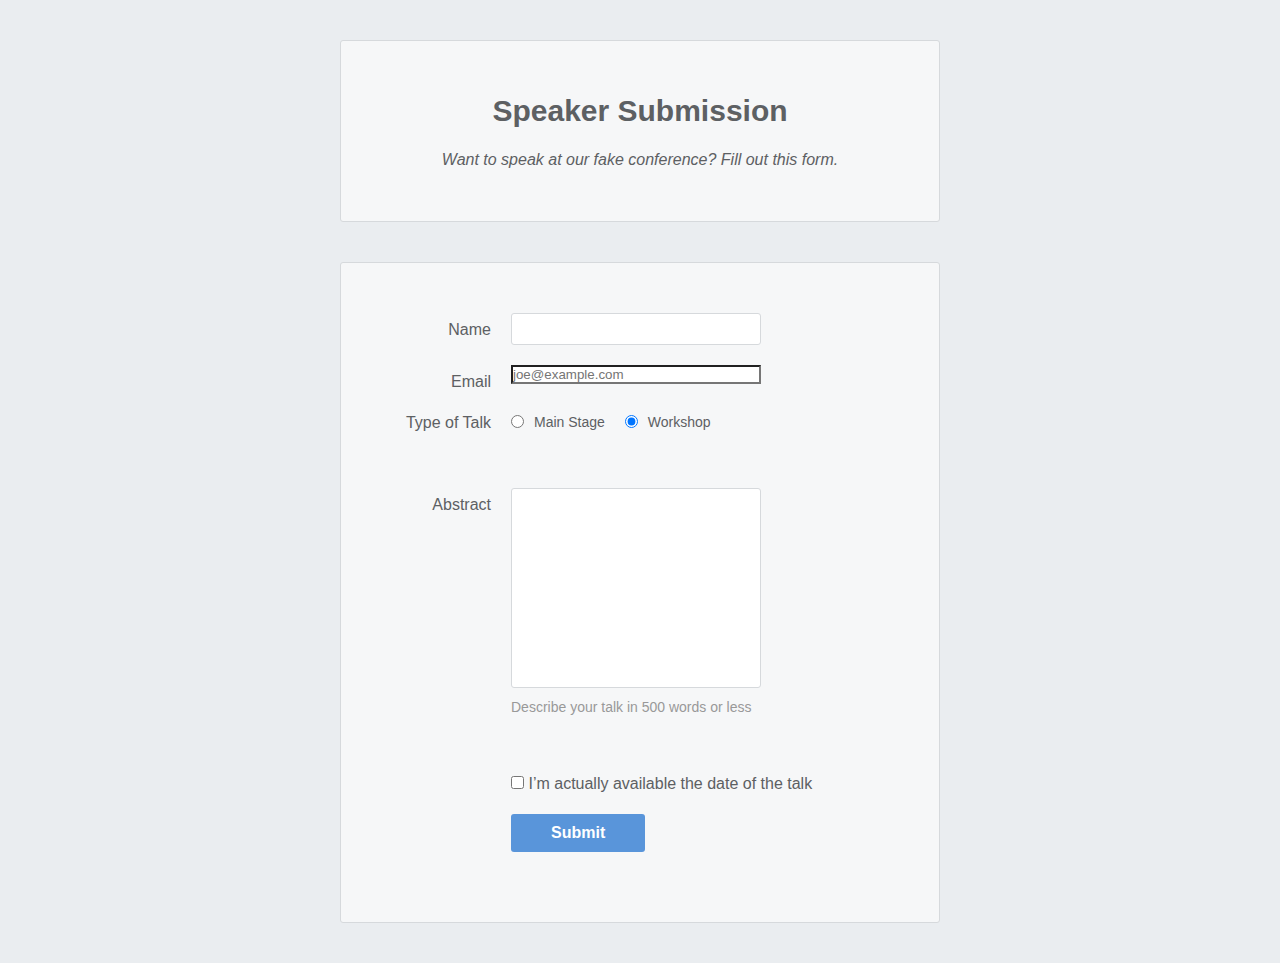
<file: speakerSubmission/speakerSub.html>
<!DOCTYPE html>
<html lang='en'>
  <head>
    <meta charset='UTF-8'/>
    <title>Speaker Submission</title>
    <link rel='stylesheet' href='speakerSub.css'/>
  </head>
  <body>
    <header class='speaker-form-header'>
      <h1>Speaker Submission</h1>
      <p><em>Want to speak at our fake conference? Fill out
        this form.</em></p>
    </header>
    <form action='' method='get' class='speaker-form'>
        <div class='form-row'>
            <label for='full-name'>Name</label>
            <input id='full-name' name='full-name' type='text'/>
          </div>
          <div class='form-row'>
            <label for='email'>Email</label>
            <input id='email'
                   name='email'
                   type='email'
                   placeholder='joe@example.com'/>
          </div>
          <fieldset class='legacy-form-row'>
            <legend>Type of Talk</legend>
            <input id='talk-type-1'
                   name='talk-type'
                   type='radio'
                   value='main-stage' />
            <label for='talk-type-1' class='radio-label'>Main Stage</label>
            <input id='talk-type-2'
                   name='talk-type'
                   type='radio'
                   value='workshop'
                   checked />
            <label for='talk-type-2' class='radio-label'>Workshop</label>
          </fieldset>
          <div class='form-row'>
            <label for='abstract'>Abstract</label>
            <textarea id='abstract' name='abstract'></textarea>
            <div class='instructions'>Describe your talk in 500 words or less</div>
          </div>
          <div class='form-row'>
            <label class='checkbox-label' for='available'>
            <input id='available'
                   name='available'
                   type='checkbox'
                   value='is-available'/>
            <span>I’m actually available the date of the talk</span>
            </label>
          </div>
          <div class='form-row'>
            <button>Submit</button>
          </div>
    </form>
  </body>
</html>
</file>
<file: learningTables.css>
html {
    font-family: sans-serif;
  }
  
  table {
    border-collapse: collapse;
    border: 2px solid rgb(200,200,200);
    letter-spacing: 1px;
    font-size: 0.8rem;
  }
  
  td, th {
    border: 1px solid rgb(190,190,190);
    padding: 10px 20px;
  }
  
  th {
    background-color: rgb(235,235,235);
  }
  
  td {
    text-align: center;
  }
  
  tr:nth-child(even) td {
    background-color: rgb(250,250,250);
  }
  
  tr:nth-child(odd) td {
    background-color: rgb(245,245,245);
  }
  
  caption {
    padding: 10px;
  }
</file>
<file: form/form.css>
h1 {
    margin-top: 0;
}

ul {
    margin: 0;
    padding: 0;
    list-style: none;
}

form {
    margin: 0 auto;
    width: 400px;
    padding: 1em;
    border: 1px solid #CCC;
    border-radius: 1em;
}

div+div {
    margin-top: 1em;
}

label span {
    display: inline-block;
    width: 120px;
    text-align: right;
}

input, textarea {
    font: 1em sans-serif;
    width: 250px;
    box-sizing: border-box;
    border: 1px solid #999;
}

input[type=checkbox], input[type=radio] {
    width: auto;
    border: none;
}

input:focus, textarea:focus {
    border-color: #000;
}

textarea {
    vertical-align: top;
    height: 5em;
    resize: vertical;
}

fieldset {
    width: 250px;
    box-sizing: border-box;
    margin-right: 136px;
    border: 1px solid #999;
}

button {
    margin: 20px 0 0 124px;
}

label {
  position: relative;
}
</file>
<file: postcard/stylesheet.css>
/*! Generated by Font Squirrel (https://www.fontsquirrel.com) on October 28, 2023 */



@font-face {
    font-family: 'journalregular';
    src: url('journal-webfont.woff2') format('woff2'),
         url('journal-webfont.woff') format('woff');
    font-weight: normal;
    font-style: normal;

}
</file>
<file: speakerSubmission/speakerSub.css>
* {
    margin: 0;
    padding: 0;
    box-sizing: border-box;
  }
  
  body {
    color: #5D6063;
    background-color: #EAEDF0;
    font-family: "Helvetica", "Arial", sans-serif;
    font-size: 16px;
    line-height: 1.3;
  
    display: flex;
    flex-direction: column;
    align-items: center;
  }
  
  .speaker-form-header {
    text-align: center;
    background-color: #F6F7F8;
    border: 1px solid #D6D9DC;
    border-radius: 3px;
    
    width: 80%;
    margin: 40px 0;
    padding: 50px;
  }
  
  .speaker-form-header h1 {
    font-size: 30px;
    margin-bottom: 20px;
  }

  .speaker-form {
    background-color: #F6F7F8;
    border: 1px solid #D6D9DC;
    border-radius: 3px;
    
    width: 80%;
    padding: 50px;
    margin: 0 0 40px 0;
  }

  .form-row {
    margin-bottom: 40px;
    display: flex;
    justify-content: flex-start;
    flex-direction: column;
    flex-wrap: wrap;
  }
  
  .form-row input[type='text'] {
    background-color: #FFFFFF;
    border: 1px solid #D6D9DC;
    border-radius: 3px;
    width: 100%;
    padding: 7px;
    font-size: 14px;
  }
  
  .form-row input[type='text'],
  .form-row input[type='email'] {
    background-color: #FFFFFF;
    /* ... */
  }
  @media only screen and (min-width: 700px) {
    .speaker-form-header,
    .speaker-form {
      width: 600px;
    }
    .form-row input[type='text'],
    .form-row input[type='email'],    /* Add */
    .form-row select,                 /* These */
    .form-row textarea {              /* Selectors */
      width: 250px;
      height: initial;
    }
    .form-row {
      flex-direction: row;
      align-items: flex-start; /* To avoid stretching */
      margin-bottom: 20px;
    }
    .form-row input[type='text'],
    .form-row input[type='email'] {
      background-color: #FFFFFF;
      /* ... */
    }
    .form-row label {
      text-align: right;
      width: 120px;
      margin-top: 7px;
      padding-right: 20px;
    }
    .legacy-form-row {
        margin-bottom: 10px;
      }
      .legacy-form-row legend {
        width: 120px;
        text-align: right;
        padding-right: 20px;
      }
      .legacy-form-row legend {
        float: left;
      }
      .form-row .instructions {
        margin-left: 120px;
      }
      .form-row .checkbox-label {
        margin-left: 120px;
        width: auto;
      }
      .form-row button {
        margin-left: 120px;
      }
  }

.form-row input[type='text']:invalid,
.form-row input[type='email']:invalid {
  border: 1px solid #D55C5F;
  color: #D55C5F;
  box-shadow: none; /* Remove default red glow in Firefox */
}

.legacy-form-row {
    border: none;
    margin-bottom: 40px;
  }
  
  .legacy-form-row legend {
    margin-bottom: 15px;
  }
  
  .legacy-form-row .radio-label {
    display: block;
    font-size: 14px;
    padding: 0 20px 0 10px;
  }
  
  .legacy-form-row input[type='radio'] {
    margin-top: 2px;
  }
    
  .legacy-form-row .radio-label,
  .legacy-form-row input[type='radio'] {
    float: left;
  }
  .form-row textarea {
    font-family: "Helvetica", "Arial", sans-serif;
    font-size: 14px;
  
    border: 1px solid #D6D9DC;
    border-radius: 3px;
  
    min-height: 200px;
    margin-bottom: 10px;
    padding: 7px;
    resize: none;
  }
  
  .form-row .instructions {
    color: #999999;
    font-size: 14px;
    margin-bottom: 30px;
  }
  .form-row .checkbox-label {
    margin-bottom: 0;
  }
  .form-row button {
    font-size: 16px;
    font-weight: bold;
  
    color: #FFFFFF;
    background-color: #5995DA;
  
    border: none;
    border-radius: 3px;
  
    padding: 10px 40px;
    cursor: pointer;
  }
  
  .form-row button:hover {
    background-color: #76AEED;
  }
  
  .form-row button:active {
    background-color: #407FC7;
  }
</file>
<file: postcard/specimen_files/specimen_stylesheet.css>
@import url('grid_12-825-55-15.css');

/*  
	CSS Reset by Eric Meyer - Released under Public Domain
    http://meyerweb.com/eric/tools/css/reset/
*/
html, body, div, span, applet, object, iframe,
h1, h2, h3, h4, h5, h6, p, blockquote, pre,
a, abbr, acronym, address, big, cite, code,
del, dfn, em, font, img, ins, kbd, q, s, samp,
small, strike, strong, sub, sup, tt, var,
b, u, i, center, dl, dt, dd, ol, ul, li,
fieldset, form, label, legend, table,
caption, tbody, tfoot, thead, tr, th, td {
	margin:         0;
	padding:        0;
	border:         0;
	outline:        0;
	font-size:      100%;
	vertical-align: baseline;
	background:     transparent;
}

body {
	line-height: 1;
}

ol, ul {
	list-style: none;
}

blockquote, q {
	quotes: none;
}

blockquote:before, blockquote:after,
q:before, q:after {
	content: '';
	content: none;
}

:focus {
	outline: 0;
}

ins {
	text-decoration: none;
}

del {
	text-decoration: line-through;
}

table {
	border-collapse: collapse;
	border-spacing:  0;
}


body {
	color:            #000;
	background-color: #dcdcdc;
}

a {
	text-decoration: none;
	color:           #1883ba;
}

h1 {
	font-size:     32px;
	font-weight:   normal;
	font-style:    normal;
	margin-bottom: 18px;
}

h2 {
	font-size: 18px;
}

#container {
	width:  865px;
	margin: 0px auto;
}


#header {
	padding:          20px;
	font-size:        36px;
	background-color: #000;
	color:            #fff;
}

#header span {
	color: #666;
}

#main_content {
	background-color: #fff;
	padding:          60px 20px 20px;
}


#footer p {
	margin:         0;
	padding-top:    10px;
	padding-bottom: 50px;
	color:          #333;
	font:           10px Arial, sans-serif;
}

.tabs {
	width:            100%;
	height:           31px;
	background-color: #444;
}

.tabs li {
	float:            left;
	margin:           0;
	overflow:         hidden;
	background-color: #444;
}

.tabs li a {
	display:         block;
	color:           #fff;
	text-decoration: none;
	font:            bold 11px/11px 'Arial';
	text-transform:  uppercase;
	padding:         10px 15px;
	border-right:    1px solid #fff;
}

.tabs li a:hover {
	background-color: #00b3ff;

}

.tabs li.active a {
	color:            #000;
	background-color: #fff;
}


div.huge {

	font-size:      300px;
	line-height:    1em;
	padding:        0;
	letter-spacing: -.02em;
	overflow:       hidden;
}

div.glyph_range {
	font-size:   72px;
	line-height: 1.1em;
}

.size10 {
	font-size: 10px;
}

.size11 {
	font-size: 11px;
}

.size12 {
	font-size: 12px;
}

.size13 {
	font-size: 13px;
}

.size14 {
	font-size: 14px;
}

.size16 {
	font-size: 16px;
}

.size18 {
	font-size: 18px;
}

.size20 {
	font-size: 20px;
}

.size24 {
	font-size: 24px;
}

.size30 {
	font-size: 30px;
}

.size36 {
	font-size: 36px;
}

.size48 {
	font-size: 48px;
}

.size60 {
	font-size: 60px;
}

.size72 {
	font-size: 72px;
}

.size90 {
	font-size: 90px;
}


.psample_row1 {
	height: 120px;
}

.psample_row1 {
	height: 120px;
}

.psample_row2 {
	height: 160px;
}

.psample_row3 {
	height: 160px;
}

.psample_row4 {
	height: 160px;
}

.psample {
	overflow: hidden;
	position: relative;
}

.psample p {
	line-height: 1.3em;
	display:     block;
	overflow:    hidden;
	margin:      0;
}

.psample span {
	margin-right: .5em;
}

.white_blend {
	width:            100%;
	height:           61px;
	background-image: url([data-uri]);
	position:         absolute;
	bottom:           0;
}

.black_blend {
	width:            100%;
	height:           61px;
	background-image: url([data-uri]);
	position:         absolute;
	bottom:           0;
}

.fullreverse {
	background:    #000 !important;
	color:         #fff !important;
	margin-left:   -20px;
	padding-left:  20px;
	margin-right:  -20px;
	padding-right: 20px;
	padding:       20px;
	margin-bottom: 0;
}


.sample_table td {
	padding-top:    3px;
	padding-bottom: 5px;
	padding-left:   5px;
	vertical-align: middle;
	line-height:    1.2em;
}

.sample_table td:first-child {
	background-color: #eee;
	text-align:       right;
	padding-right:    5px;
	padding-left:     0;
	padding:          5px;
	font:             11px/12px 'Courier New', Courier, mono;
}

code {
	white-space:      pre;
	background-color: #eee;
	display:          block;
	padding:          10px;
	margin-bottom:    18px;
	overflow:         auto;
}


.bottom, .last {
	margin-bottom:  0 !important;
	padding-bottom: 0 !important;
}

.box {
	padding:       18px;
	margin-bottom: 18px;
	background:    #eee;
}

.reverse, .reversed {
	background: #000 !important;
	color:      #fff !important;
	border:     none !important;
}

#bodycomparison {
	position:    relative;
	overflow:    hidden;
	font-size:   72px;
	height:      90px;
	white-space: nowrap;
}

#bodycomparison div {
	font-size:   72px;
	line-height: 90px;
	display:     inline;
	margin:      0 15px 0 0;
	padding:     0;
}

#bodycomparison div span {
	font:     10px Arial;
	position: absolute;
	left:     0;
}

#xheight {
	float:       none;
	position:    absolute;
	color:       #d9f3ff;
	font-size:   72px;
	line-height: 90px;
}

.fontbody {
	position: relative;
}

.arialbody {
	font-family: Arial;
	position:    relative;
}

.verdanabody {
	font-family: Verdana;
	position:    relative;
}

.georgiabody {
	font-family: Georgia;
	position:    relative;
}

/* @group Layout page
 */

#layout h1 {
	font-size:   36px;
	line-height: 42px;
	font-weight: normal;
	font-style:  normal;
}

#layout h2 {
	font-size:   24px;
	line-height: 23px;
	font-weight: normal;
	font-style:  normal;
}

#layout h3 {
	font-size:   22px;
	line-height: 1.4em;
	margin-top:  1em;
	font-weight: normal;
	font-style:  normal;
}


#layout p.byline {
	font-size:     12px;
	margin-top:    18px;
	line-height:   12px;
	margin-bottom: 0;
}

#layout p {
	font-size:     14px;
	line-height:   21px;
	margin-bottom: .5em;
}

#layout p.large {
	font-size:   18px;
	line-height: 26px;
}

#layout .sidebar p {
	font-size:   12px;
	line-height: 1.4em;
}

#layout p.caption {
	font-size:     10px;
	margin-top:    -16px;
	margin-bottom: 18px;
}

/* @end */

/* @group Glyphs */

#glyph_chart div {
	background-color: #d9f3ff;
	color:            black;
	float:            left;
	font-size:        36px;
	height:           1.2em;
	line-height:      1.2em;
	margin-bottom:    1px;
	margin-right:     1px;
	text-align:       center;
	width:            1.2em;
	position:         relative;
	padding:          .6em .2em .2em;
}

#glyph_chart div p {
	position:         absolute;
	left:             0;
	top:              0;
	display:          block;
	text-align:       center;
	font:             bold 9px Arial, sans-serif;
	background-color: #3a768f;
	width:            100%;
	color:            #fff;
	padding:          2px 0;
}


#glyphs h1 {
	font-family: Arial, sans-serif;
}

/* @end */

/* @group Installing */

#installing {
	font: 13px Arial, sans-serif;
}

#installing p,
#glyphs p {
	line-height:   1.2em;
	margin-bottom: 18px;
	font:          13px Arial, sans-serif;
}


#installing h3 {
	font-size:  15px;
	margin-top: 18px;
}

/* @end */

#rendering h1 {
	font-family: Arial, sans-serif;
}

.render_table td {
	font:           11px 'Courier New', Courier, mono;
	vertical-align: middle;
}
</file>
